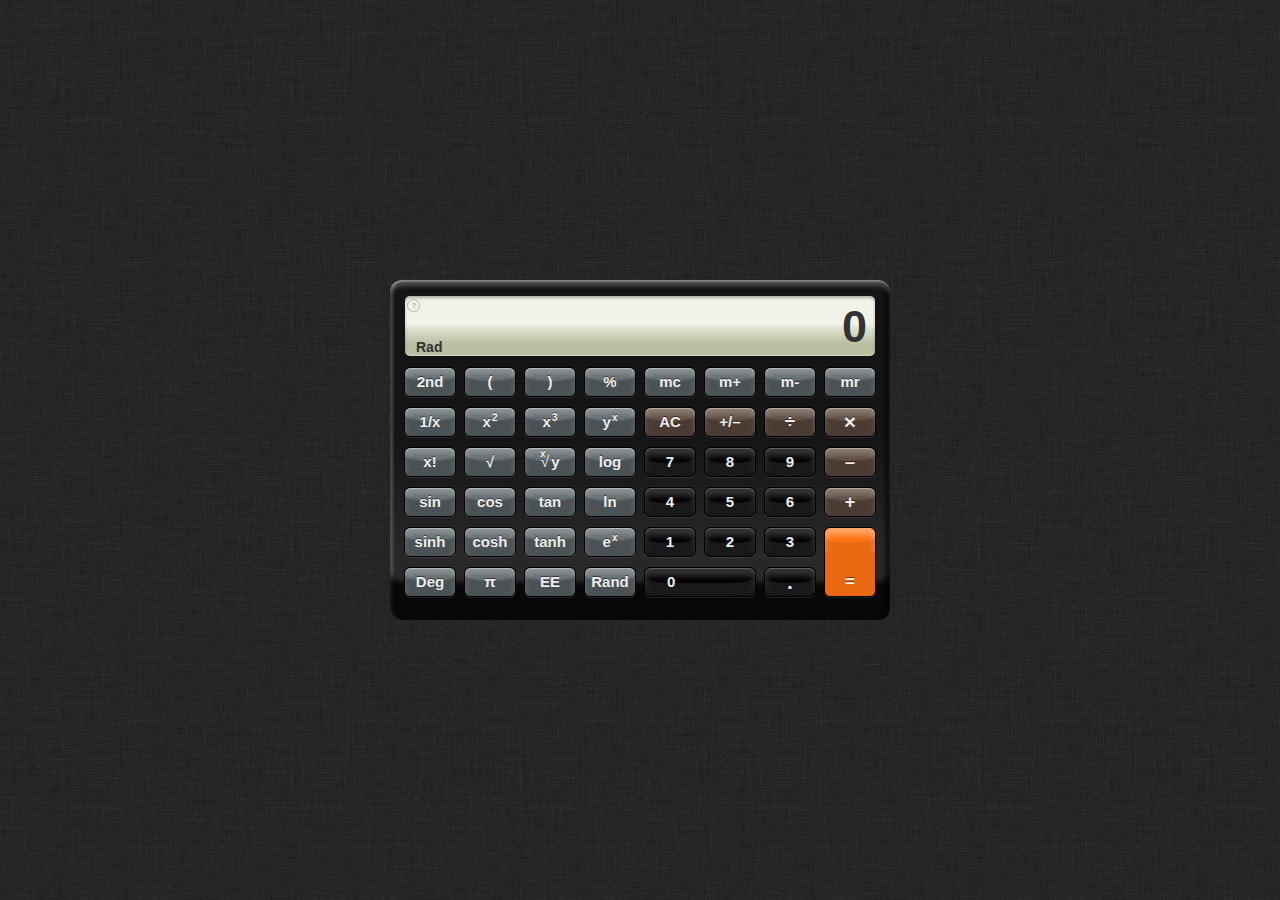
<file: index.html>
<!DOCTYPE html>
<html>
  <head>
    <meta charset="utf-8" />

    <meta
      name="Description"
      content="Scientific/simple JavaScript calculator, CSS3 remake of iPhone™ calculator."
    />
    <meta
      name="Keywords"
      content="Scientific, calculator, Calc, javaScript, mathematics, realtime, application, program, programming, skin"
    />
    <meta name="author" content="Peter Dematté" />
    <link
      rel="shortcut icon"
      href="[data-uri]"
    />

    <link href="CalcSS3.css" rel="stylesheet" type="text/css" />
    <link href="index.css" rel="stylesheet" type="text/css" />

    <title>Calculator - CalcSS3</title>
  </head>
  <body>
    <div class="calc-main">
      <div class="calc-display">
        <span>0</span>
        <div class="calc-rad">Rad</div>
        <div class="calc-hold"></div>
        <div class="calc-buttons">
          <div class="calc-info">?</div>
          <div class="calc-smaller">&gt;</div>
          <div class="calc-ln">.</div>
        </div>
      </div>
      <div class="calc-left">
        <div><div>2nd</div></div>
        <div><div>(</div></div>
        <div><div>)</div></div>
        <div><div>%</div></div>
        <div><div>1/x</div></div>
        <div>
          <div>x<sup>2</sup></div>
        </div>
        <div>
          <div>x<sup>3</sup></div>
        </div>
        <div>
          <div>y<sup>x</sup></div>
        </div>
        <div><div>x!</div></div>
        <div><div>&radic;</div></div>
        <div>
          <div class="calc-radxy">
            <sup>x</sup><em>&radic;</em><span>y</span>
          </div>
        </div>
        <div><div>log</div></div>
        <div><div>sin</div></div>
        <div><div>cos</div></div>
        <div><div>tan</div></div>
        <div><div>ln</div></div>
        <div><div>sinh</div></div>
        <div><div>cosh</div></div>
        <div><div>tanh</div></div>
        <div>
          <div>e<sup>x</sup></div>
        </div>
        <div><div>Deg</div></div>
        <div><div>&pi;</div></div>
        <div><div>EE</div></div>
        <div><div>Rand</div></div>
      </div>
      <div class="calc-right">
        <div><div>mc</div></div>
        <div><div>m+</div></div>
        <div><div>m-</div></div>
        <div><div>mr</div></div>
        <div class="calc-brown"><div>AC</div></div>
        <div class="calc-brown"><div>+/&#8211;</div></div>
        <div class="calc-brown calc-f19"><div>&divide;</div></div>
        <div class="calc-brown calc-f21"><div>&times;</div></div>
        <div class="calc-black"><div>7</div></div>
        <div class="calc-black"><div>8</div></div>
        <div class="calc-black"><div>9</div></div>
        <div class="calc-brown calc-f18"><div>&#8211;</div></div>
        <div class="calc-black"><div>4</div></div>
        <div class="calc-black"><div>5</div></div>
        <div class="calc-black"><div>6</div></div>
        <div class="calc-brown calc-f18"><div>+</div></div>
        <div class="calc-black"><div>1</div></div>
        <div class="calc-black"><div>2</div></div>
        <div class="calc-black"><div>3</div></div>
        <div class="calc-blank"><textarea></textarea></div>
        <div class="calc-orange calc-eq calc-f17">
          <div>
            <div class="calc-down">=</div>
          </div>
        </div>
        <div class="calc-black calc-zero">
          <div>
            <span>0</span>
          </div>
        </div>
        <div class="calc-black calc-f21"><div>.</div></div>
      </div>
    </div>

    <script type="text/javascript" src="CalcSS3.js"></script>
  </body>
</html>
</file>
<file: CalcSS3.css>
/* ------- calculator housing ------- */

.calc-main {
  display: block;
  /* width: 480px; */ /* only needed in Chrome extension */
  padding: 16px 10px 18px;
  font: bold 15px/28px Arial, Helvetica, sans-serif;
  border-radius: 12px;
  box-shadow: inset 0px -38px 5px rgba(0, 0, 0, 0.8),
    inset 0px 6px 4px rgba(255, 255, 255, 0.25),
    inset 0px 2px 1px rgba(255, 255, 255, 0.25),
    inset 3px 0px 3px rgba(255, 255, 255, 0.25),
    inset -4px 0px 4px rgba(0, 0, 0, 0.75);
  background: #141414; /* Old browsers */
  background: -moz-linear-gradient(top, #141414 45%, #282828 80%); /* FF3.6+ */
  background: -webkit-gradient(
    linear,
    left top,
    left bottom,
    color-stop(45%, #141414),
    color-stop(80%, #282828)
  ); /* Chrome,Safari4+ */
  background: -webkit-linear-gradient(
    top,
    #141414 45%,
    #282828 80%
  ); /* Chrome10+,Safari5.1+ */
  background: -o-linear-gradient(
    top,
    #141414 45%,
    #282828 80%
  ); /* Opera 11.10+ */
  background: -ms-linear-gradient(top, #141414 45%, #282828 80%); /* IE10+ */
  background: linear-gradient(to bottom, #141414 45%, #282828 80%); /* W3C */
  filter: progid:DXImageTransform.Microsoft.gradient( startColorstr='#141414', endColorstr='#282828',GradientType=0 ); /* IE6-9 */
}
.calc-main:after {
  content: "";
  display: block;
  clear: both;
}
.calc-small {
  /* width: 240px; */ /* only needed in Chrome extension */
}

/* --------- display --------- */

.calc-display {
  position: relative;
  height: 60px;
  margin: 0 5px 6px 5px;
  padding: 0 8px;
  border-radius: 5px;
  box-shadow: inset 0 30px 1px rgba(255, 255, 255, 0.25),
    inset 0 -1px 2px rgba(255, 255, 255, 0.5),
    inset 0 2px 3px rgba(0, 0, 0, 0.4);
  font-size: 45px;
  line-height: 61px;
  text-align: right;
  white-space: nowrap;
  color: #333;
  cursor: default;
  text-shadow: 0 -1px 0 rgba(0, 0, 0, 0.01); /* for nicer/smoother rendering */
  background: #edefe0; /* Old browsers */
  background: -moz-linear-gradient(top, #edefe0 45%, #babea2 80%); /* FF3.6+ */
  background: -webkit-gradient(
    linear,
    left top,
    left bottom,
    color-stop(45%, #edefe0),
    color-stop(80%, #babea2)
  ); /* Chrome,Safari4+ */
  background: -webkit-linear-gradient(
    top,
    #edefe0 45%,
    #babea2 80%
  ); /* Chrome10+,Safari5.1+ */
  background: -o-linear-gradient(
    top,
    #edefe0 45%,
    #babea2 80%
  ); /* Opera 11.10+ */
  background: -ms-linear-gradient(top, #edefe0 45%, #babea2 80%); /* IE10+ */
  background: linear-gradient(to bottom, #edefe0 45%, #babea2 80%); /* W3C */
  filter: progid:DXImageTransform.Microsoft.gradient( startColorstr='#edefe0', endColorstr='#babea2',GradientType=0 ); /* IE6-9 */
}
.calc-rad {
  position: absolute;
  bottom: 2px;
  font-size: 14px;
  line-height: 14px;
  left: 11px;
}
.calc-small .calc-rad {
  display: none;
}
.calc-hold {
  position: absolute;
  right: 5px;
  bottom: 1px;
  font-size: 8px;
  line-height: 13px;
  color: #666;
  height: 12px;
}

/* ----- display helper buttons ----- */

.calc-buttons {
  position: absolute;
  top: 2px;
  left: 2px;
  opacity: 0.35;
  height: 14px;
  width: 14px;
  transition: opacity 0.15s ease-in;
}
.calc-buttons:hover {
  opacity: 0.75;
  height: 100%;
  width: 17px;
}
.calc-buttons div {
  position: absolute;
  top: 1px;
  height: 11px;
  width: 11px;
  font-size: 8px;
  text-align: center;
  text-decoration: none;
  line-height: 12px;
  text-indent: 1px;
  color: #333;
  cursor: default;
  border-radius: 50%;
  border: 1px solid #444;
}
.calc-buttons .calc-smaller {
  opacity: 0;
}
.calc-buttons .calc-ln {
  font-size: 17px;
  line-height: 2px;
  overflow: hidden;
  opacity: 0;
}
.calc-buttons:hover div {
  transition: opacity 0.15s ease-in, top 0.25s ease-out;
}

.calc-buttons:hover .calc-smaller {
  top: 15px;
  opacity: 0.75;
}
.calc-buttons:hover .calc-ln {
  top: 29px;
  opacity: 0.75;
}
.calc-buttons .calc-info:hover,
.calc-buttons .calc-smaller:hover,
.calc-buttons .calc-ln:hover {
  opacity: 1;
}

/* -------- key board -------- */

.calc-left,
.calc-right {
  position: relative;
  float: left;
  width: 240px;
}

.calc-small .calc-left {
  display: none;
}
.calc-f17 {
  font-size: 17px;
}
.calc-f18 {
  font-size: 18px;
}
.calc-f19 {
  font-size: 19px;
}
.calc-f21 {
  font-size: 21px;
}
.calc-main textarea {
  position: absolute;
  width: 1px;
  height: 1px;
  left: 4px;
  top: 4px;
  border: 0;
  background-color: transparent;
}

/* -------- key board keys -------- */

.calc-left > div,
.calc-right > div {
  margin: 5px 4px;
  position: relative;
  width: 50px;
  height: 28px;
  background-color: #4c5356;
  border: 1px solid black;
  box-shadow: 0 1px rgba(255, 255, 255, 0.1);
  border-radius: 6px;
  overflow: hidden;
  float: left;
  cursor: default;
}
.calc-left > div > div,
.calc-right > div > div {
  position: absolute;
  top: 0px;
  right: 0px;
  height: 28px;
  left: 0px;
  width: 100%;
  border: 1px solid #000;
  border-radius: 6px;
  color: #eee;
  text-shadow: 0 -1px 0 rgba(0, 0, 0, 0.5);
  text-align: center;
  background: #656e72;

  border-top-left-radius: 6px;
  border-top-right-radius: 6px;
  border-bottom-left-radius: 26px 6px;
  border-bottom-right-radius: 26px 6px;
  box-shadow: inset 0 -15px 1px rgba(0, 0, 0, 0.25),
    inset 0 1px 1px rgba(255, 255, 255, 0.4),
    inset 0 6px 6px rgba(255, 255, 255, 0.25);
  border: none;
}
.calc-left > div > div:hover,
.calc-right > div > div:hover {
  text-shadow: 0px 0px 8px rgb(255, 230, 186), 0px 0px 22px rgb(255, 255, 255),
    0px -1px 0px rgba(0, 0, 0, 0.5);
}
.calc-right .calc-eq {
  height: 68px;
  position: absolute;
  bottom: 0;
  right: 0;
  background-color: #ea6811;
}
.calc-down {
  padding-top: 40px;
}
.calc-radxy sup {
  padding-bottom: 4px;
  display: block;
  position: absolute;
  left: 14px;
  top: 6px;
}
.calc-radxy em {
  font-weight: normal;
  font-size: 16px;
  padding-right: 2px;
}
.calc-right .calc-zero {
  width: 110px;
}
.calc-right .calc-zero div {
  text-align: left;
}
.calc-right .calc-zero span {
  padding-left: 22px;
}
.calc-blank {
  border-color: transparent;
  background: none;
  background-image: none;
  box-shadow: none;
  clear: right;
}
.calc-right .calc-brown > div {
  background-color: #635045;
}
.calc-right .calc-brown {
  background-color: #4b3c34;
}

.calc-right .calc-black > div {
  background-color: #000;
  box-shadow: inset 0 -13px 1px rgba(50, 50, 50, 0.5),
    inset 0 1px 1px rgba(255, 255, 255, 0.25),
    inset 0 8px 6px rgba(255, 255, 255, 0.2);
}
.calc-right .calc-black {
  background-color: #181818;
}
.calc-right .calc-orange > div {
  background-color: #ff7113;
  box-shadow: inset 0 -13px 1px rgba(148, 77, 18, 0.2),
    inset 0 7px 6px rgba(255, 255, 255, 0.3),
    inset 0 6px 6px rgba(255, 255, 255, 0.1);
}
.calc-left > div:active,
.calc-right > div:active,
.calc-left .calc-press,
.calc-right .calc-press {
  box-shadow: inset 0 -9px 6px rgba(255, 255, 255, 0.35),
    0 1px rgba(255, 255, 255, 0.15);
}
.calc-left > div:active > div,
.calc-right > div:active > div,
.calc-left .calc-press > div,
.calc-right .calc-press > div {
  background: none;
  box-shadow: inset 0 1px 1px rgba(255, 255, 255, 0.3);
}
.calc-left .calc-active,
.calc-right .calc-active {
  box-shadow: 1px 1px rgb(220, 220, 240), -1px -1px rgb(220, 220, 240),
    1px -1px rgb(220, 220, 240), -1px 1px rgb(220, 220, 240),
    2px 2px 2px rgb(220, 220, 240), -2px -2px 2px rgb(220, 220, 240),
    2px -2px 2px rgb(220, 220, 240), -2px 2px 2px rgb(220, 220, 240);
  border-color: #333;
}
.calc-left .calc-second {
  background-color: #222;
}
.calc-left .calc-second div {
  text-shadow: 0 1px 0 rgba(0, 0, 0, 0.7);
  color: #ea6811;
}
sup,
sub {
  font-size: 10px;
  line-height: 0;
  padding-left: 1px;
}
</file>
<file: index.css>
body,
html {
  margin: 0;
  padding: 0;
  height: 100%;
}
body {
  background: #222
    url("[data-uri]");
}
.calc-main {
  /* center / center */
  position: absolute;
  top: 50%;
  left: 50%;
  margin-top: -170px;
  margin-left: -250px;
}
.calc-small {
  margin-left: -130px;
}
</file>
